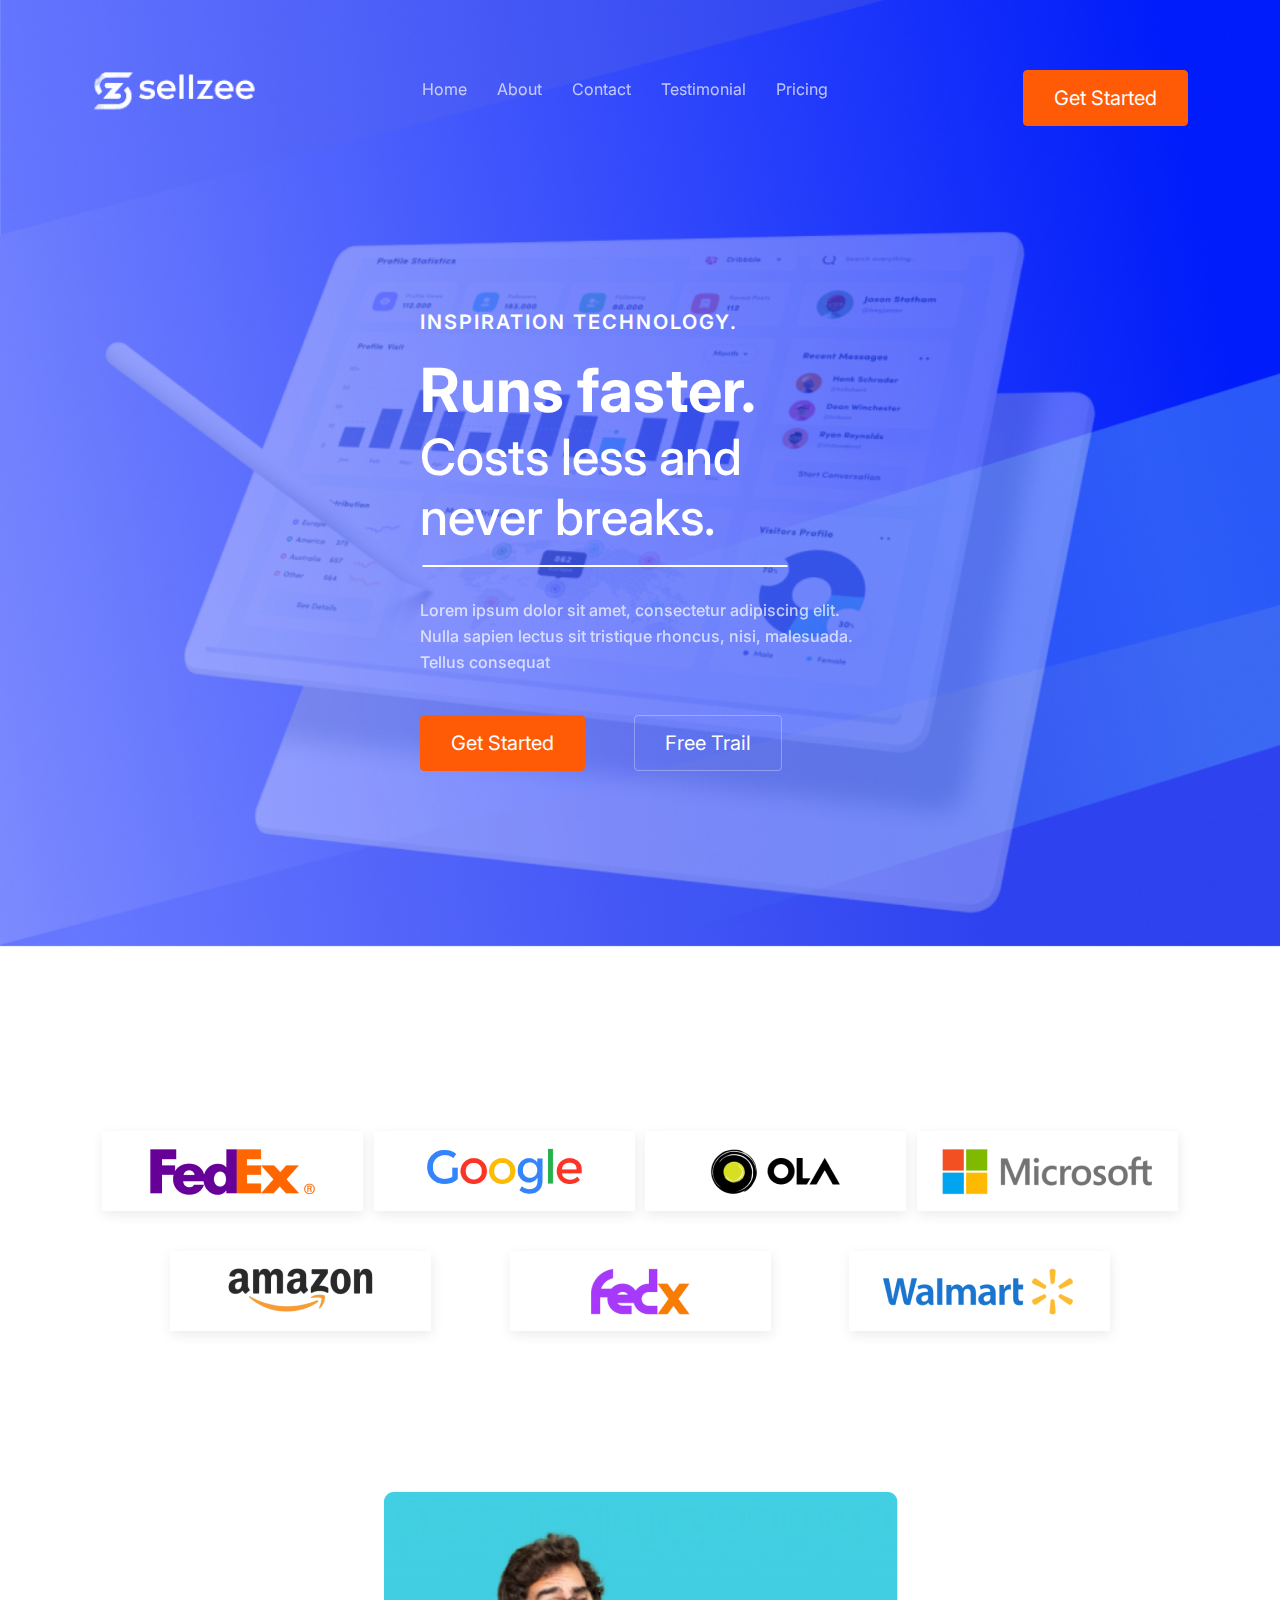
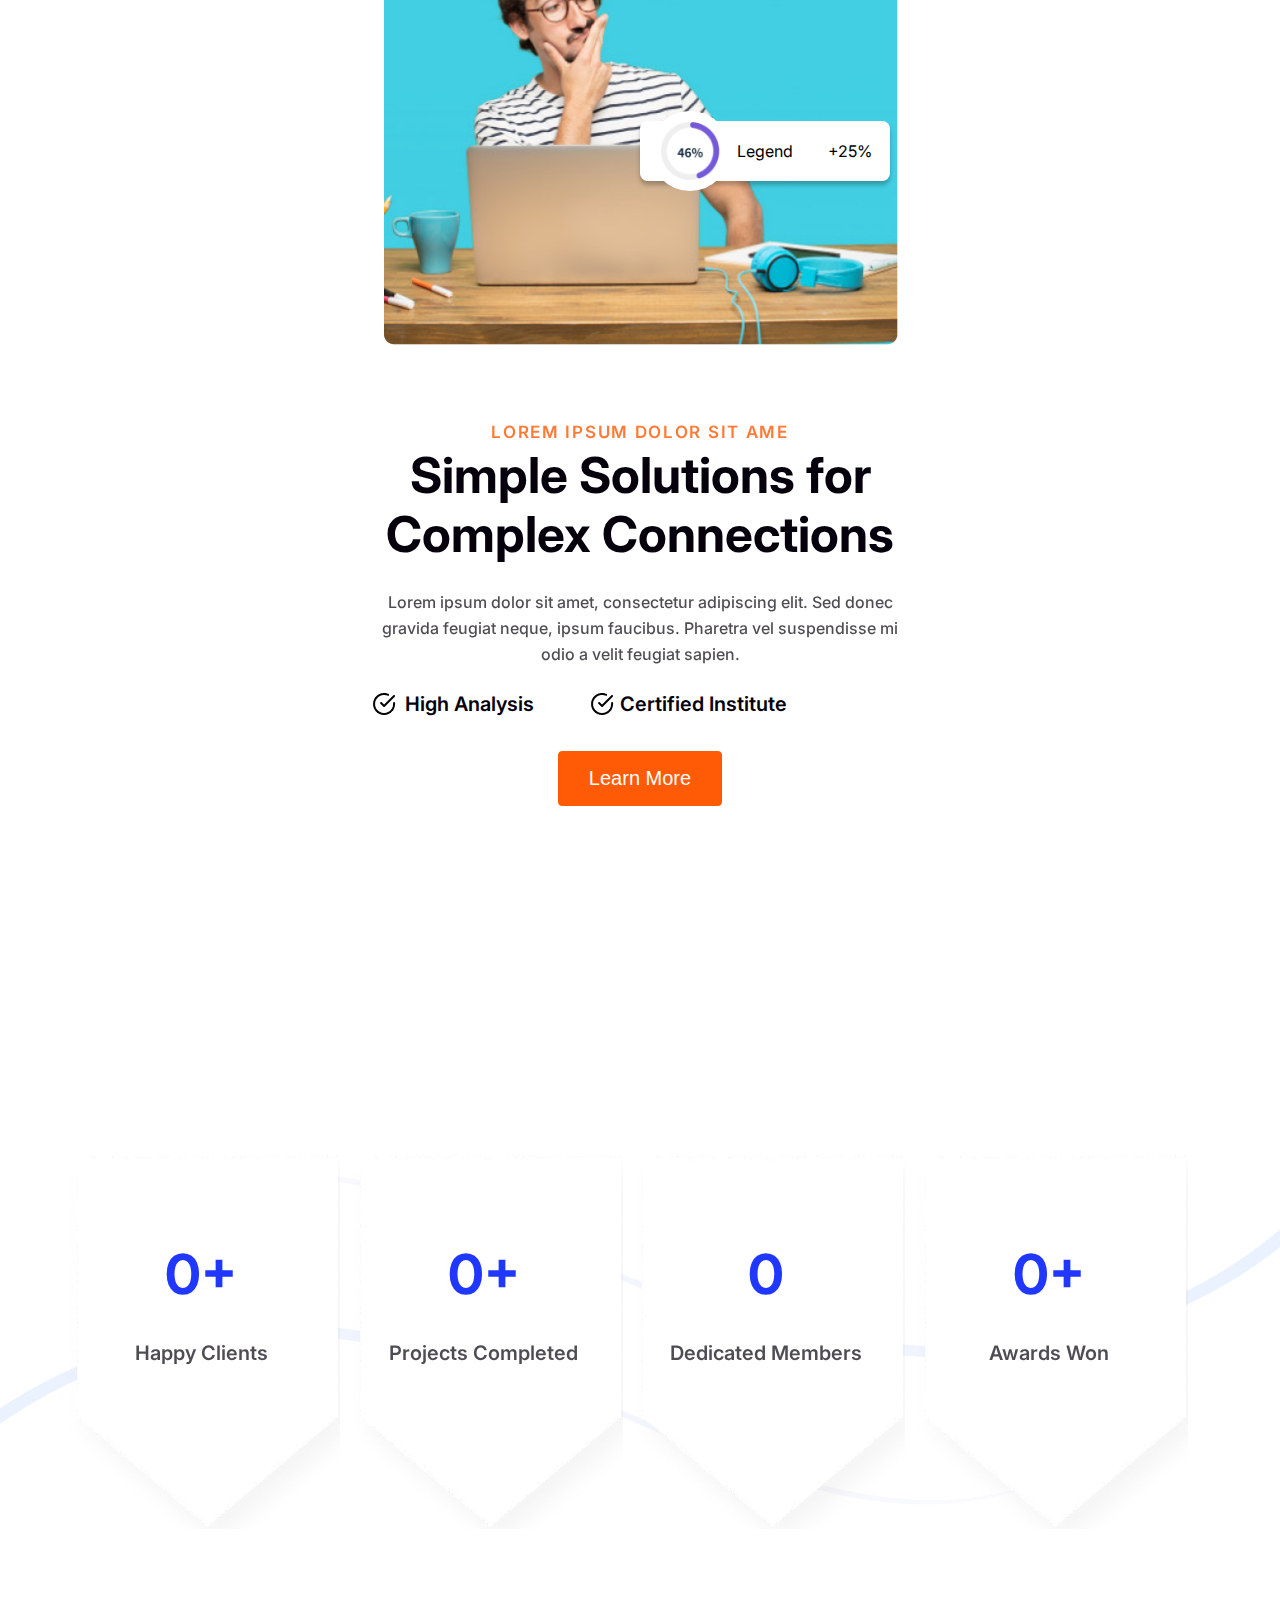
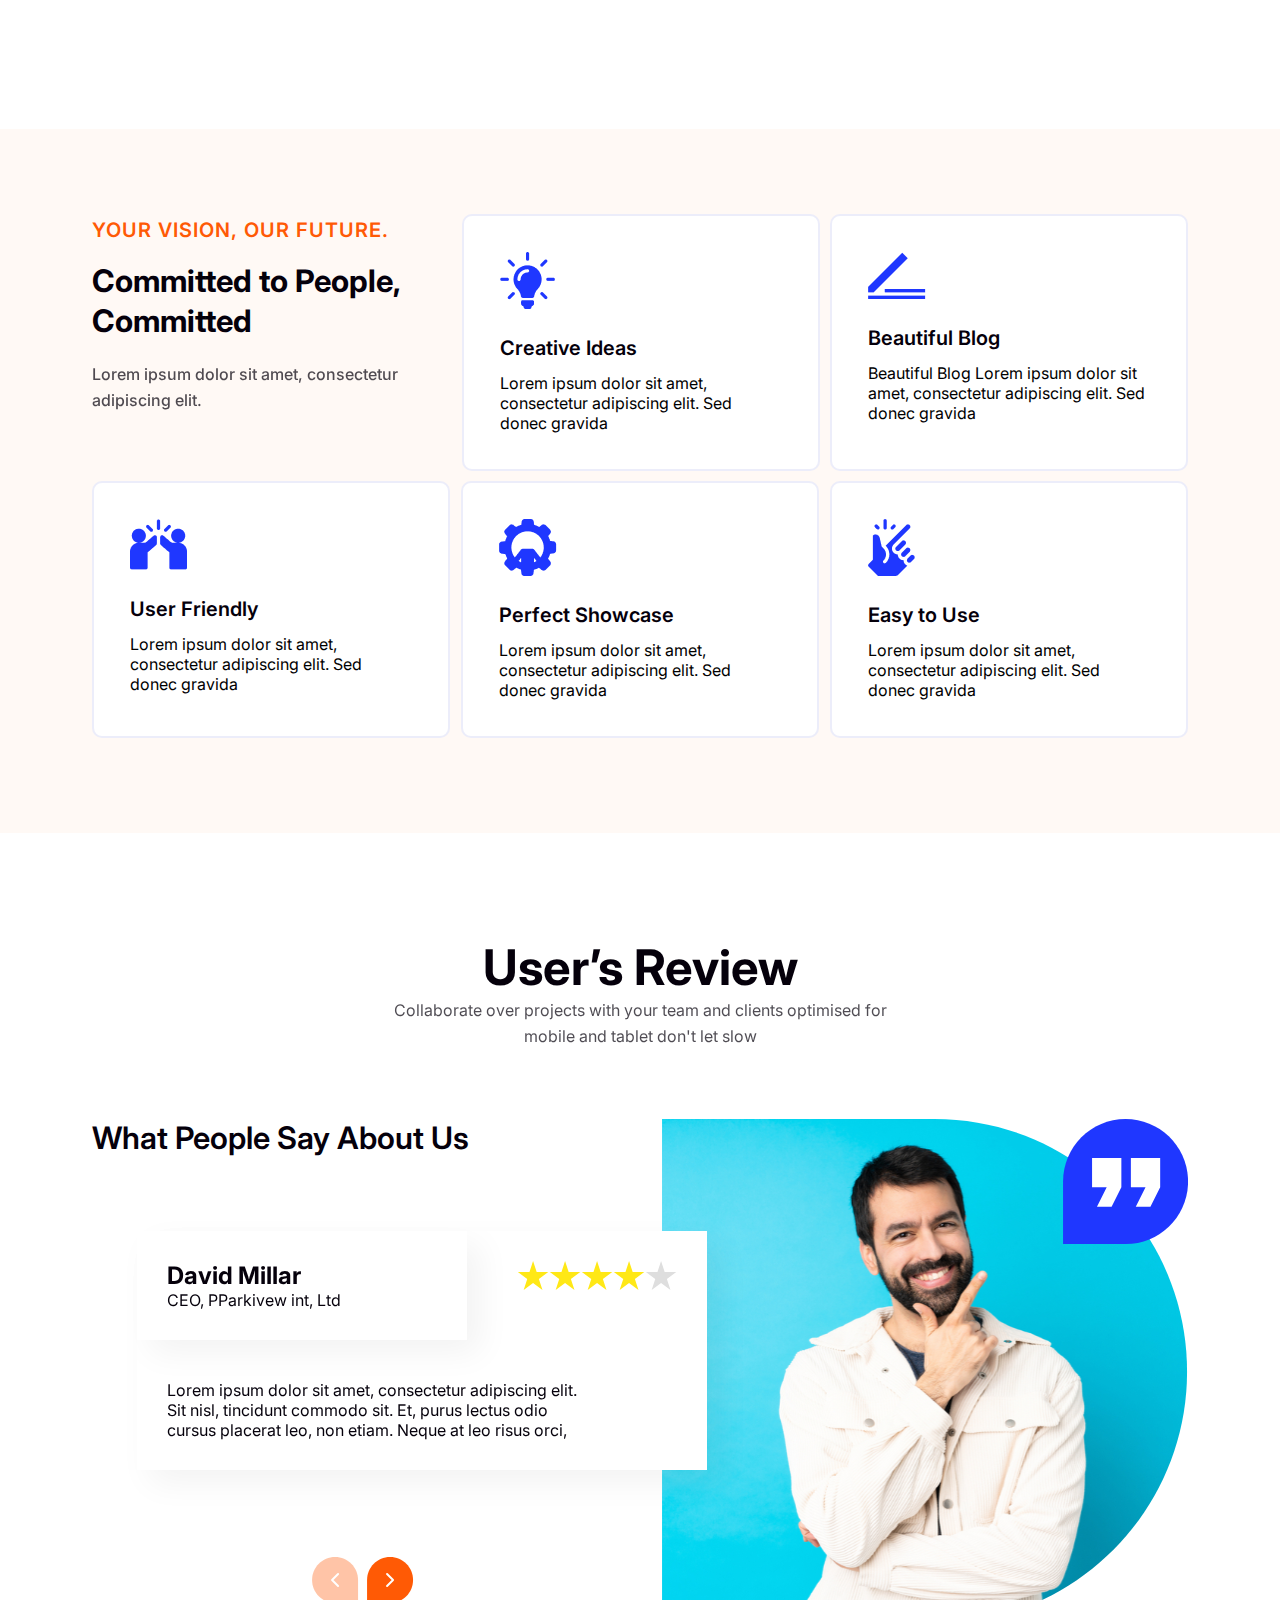
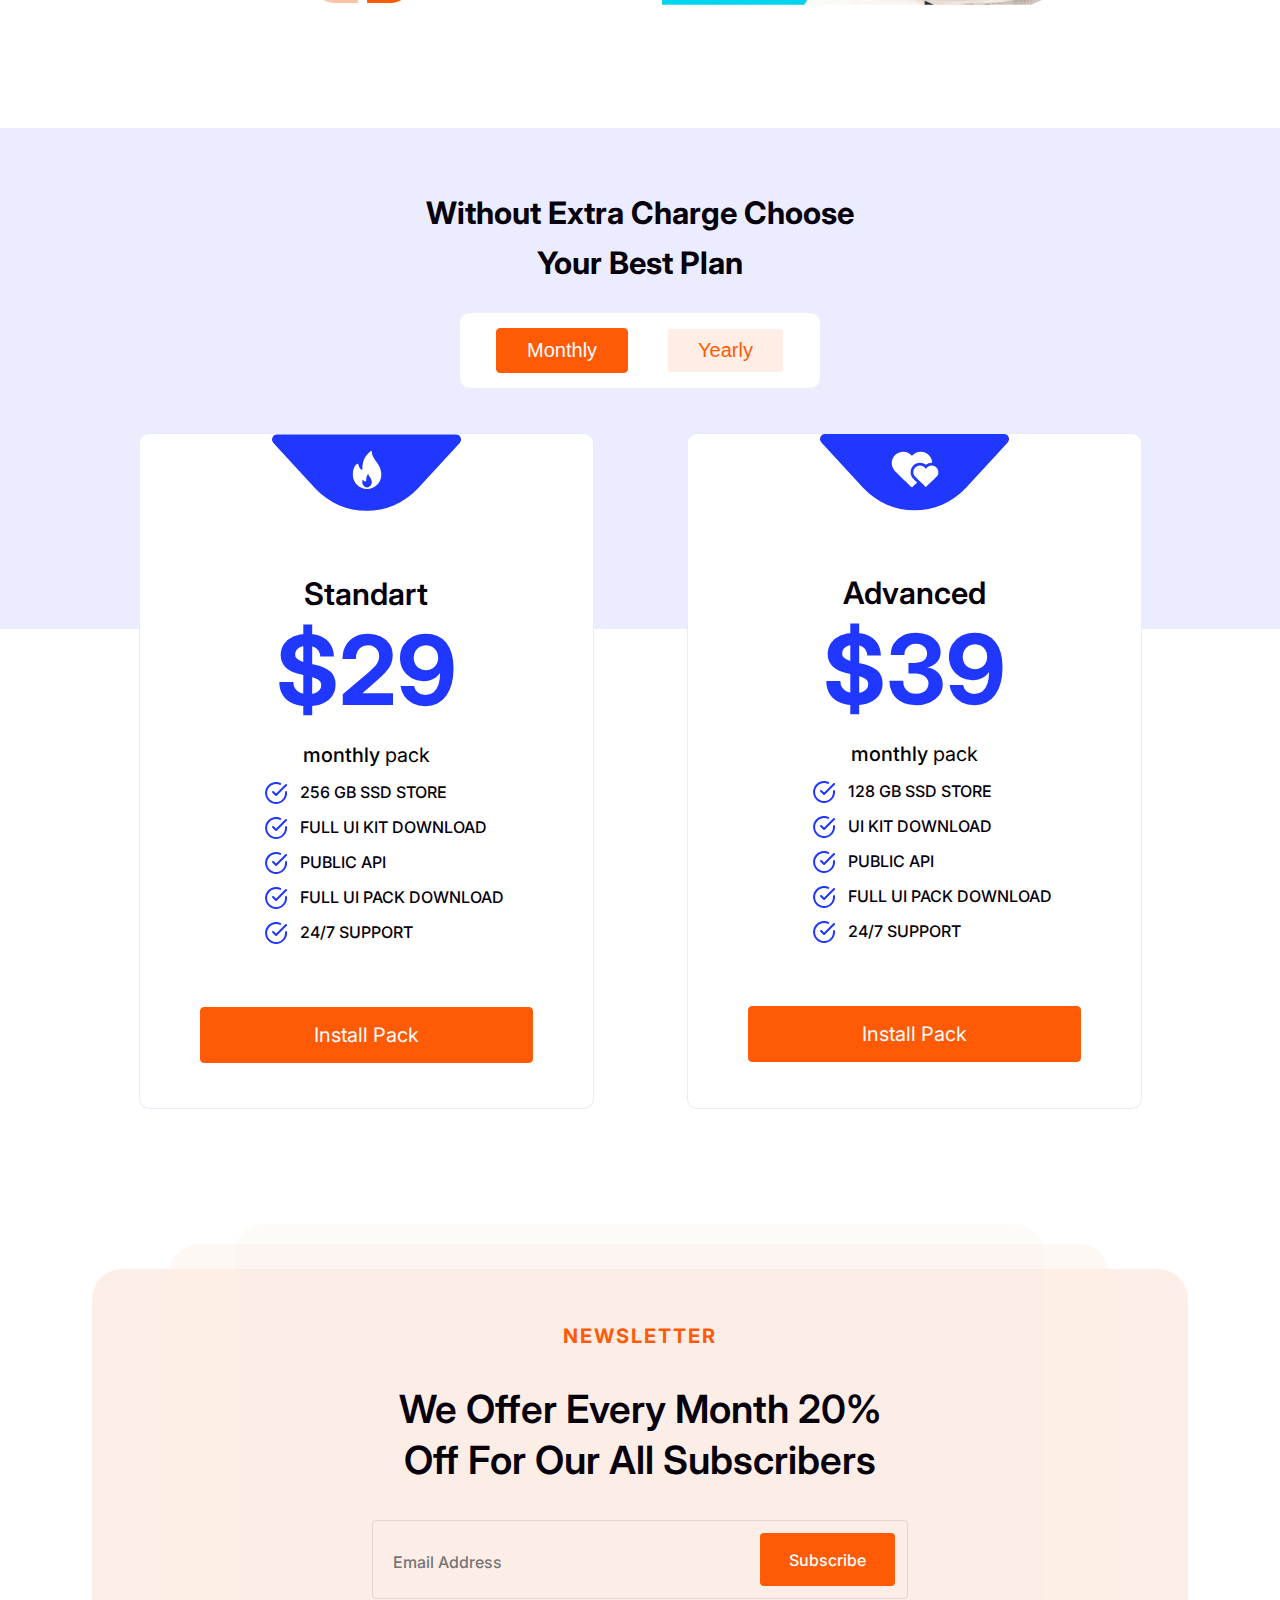
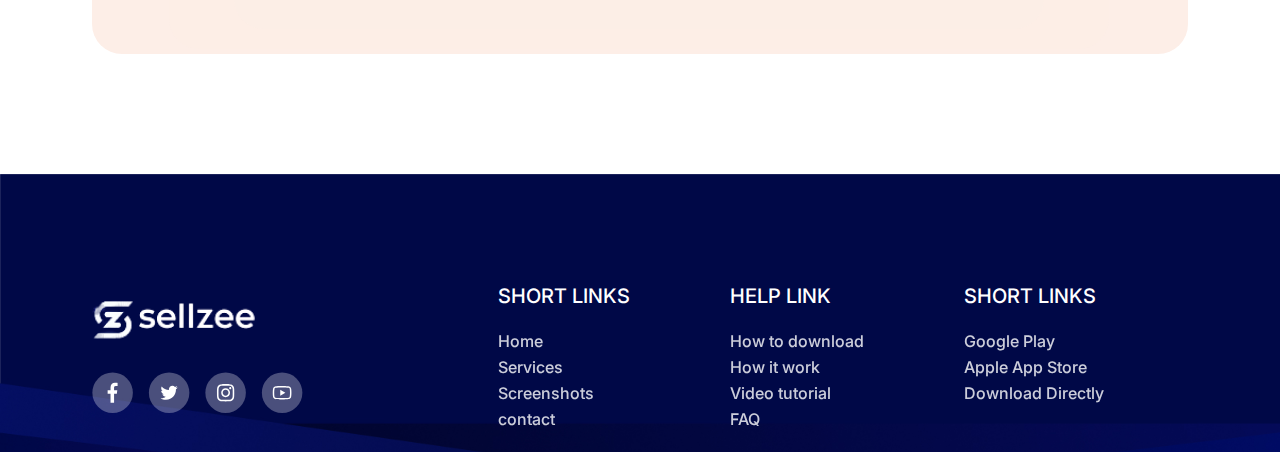
<file: index.html>
<!DOCTYPE html>
<html lang="en">
<head>
	<meta charset="UTF-8">
	<meta http-equiv="X-UA-Compatible" content="IE=edge">
	<meta name="viewport" content="width=device-width, initial-scale=1.0">
	<link rel="stylesheet" href="css/style.min.css">
	<link href="https://fonts.googleapis.com/css?family=Inter:100,200,300,regular,500,600,700,800,900" rel="stylesheet" />
	<link rel="icon" href="img/cards/showncase.png">
	<link rel="stylesheet" href="https://unpkg.com/swiper@8/swiper-bundle.min.css" />
	<title>Sellzee Technologies</title>
</head>

<body>
	<div class="page">
		<div class="container">
			<header class="header">
				<div class="header__offer">
					<div class="header__top">
						<div class="header__logo">
							<a href="#"><img src="img/logo.png" alt="Logo"></a>
						</div>
						<ul id="nav" class="header__nav">
							<li>
								<a href="#">Home</a>
							</li>
							<li>
								<a href="#">About</a>
							</li>
							<li>
								<a href="#">Contact</a>
							</li>
							<li>
								<a href="#">Testimonial</a>
							</li>
							<li>
								<a href="#">Pricing</a>
							</li>
						</ul>
						<button class="burger" id="burger" type="button" style="left: 85%;">
							<span>open nav</span>
						</button>
						<div class="header__btn btn">
							<a href="#">Get Started</a>
						</div>
					</div>
				</div>
			</header>
			<main class="main">
				<div class="main__content">
					<p class="main__heading heading">
						Inspiration Technology.
					</p>
					<h1 class="main__title">
						<span>Runs faster.</span>
						Costs less and never breaks.
					</h1>
					<div class="main__text">
						Lorem ipsum dolor sit amet, consectetur adipiscing elit. Nulla sapien lectus sit tristique rhoncus, nisi,
						malesuada. Tellus consequat
					</div>
					<a href="#" class="main__btn btn">Get Started</a>
					<a href="#" class="main__btn btn op">Free Trail</a>
				</div>
				<!-- main-content -->
				<div class="main__img">
					<img src="img/main-img.webp" alt="">
				</div>
			</main>
		</div>
	</div>

	<section class="partners">
		<div class="container">
			<ul class="partners__company">
				<li>
					<a href="#">
						<img src="img/partners/Fedex-H.png" alt="">
					</a>
				</li>
				<li>
					<a href="#">
						<img src="img/partners/google.png" alt="">
					</a>
				</li>
				<li>
					<a href="#">
						<img src="img/partners/ola.png" alt="">
					</a>
				</li>
				<li>
					<a href="#">
						<img src="img/partners/Microsoft.png" alt="">
					</a>
				</li>
				<li>
					<a href="#">
						<img src="img/partners/amazon.png" alt="">
					</a>
				</li>
				<li>
					<a href="#">
						<img src="img/partners/fedex.png" alt="">
					</a>
				</li>
				<li>
					<a href="#">
						<img src="img/partners/walmart.png" alt="">
					</a>
				</li>
			</ul>
		</div>
	</section>

	<section class="progress">
		<div class="container">
			<div class="progress__offer">
				<div class="progress__display">
					<img src="img/man_progress.png" alt="">
					<div class="progress__bar">
						<div class="progress__bar-content">
							<div class="progress__bar-img">
								<div class="progress__bar-img-rd">
									<img src="img/bar.png" alt="">
								</div>
							</div>
							<div class="progress__bar-word">Legend</div>
							<div class="progress__bar-receiving">+25%</div>
						</div>
					</div>
				</div>
				<div class="progress__content">
					<div class="progress__heading heading">
						<p>Lorem ipsum dolor sit ame</p>
					</div>
					<div class="progress__title">
						<h2>Simple Solutions for Complex Connections</h2>
					</div>
					<div class="progress__text">
						<p>Lorem ipsum dolor sit amet, consectetur adipiscing elit. Sed donec gravida feugiat neque, ipsum
							faucibus.
							Pharetra vel suspendisse mi odio a velit feugiat sapien.</p>
					</div>
					<div class="progress__icons">
						<div class="progress__item-first">High Analysis</div>
						<div class="progress__item-second">Certified Institute</div>
					</div>
					<div class="progress__btn">
						<button class="btn">Learn More</button>
					</div>
				</div>
			</div>
		</div>
	</section>

	<section class="achieve">
		<div class="container">
			<div class="achieve__content">
				<div class="achieve__card">
					<div class="achieve__number-block">
						<div data-max="50" class="achieve__number">0</div>
						<div class="achieve__number-plus">+</div>
					</div>
					<div class="achieve__text">Happy Clients</div>
				</div>
				<div class="achieve__card">
					<div class="achieve__number-block">
						<div data-max="550" class="achieve__number">0</div>
						<div class="achieve__number-plus">+</div>
					</div>
					<div class="achieve__text">Projects Completed</div>
				</div>
				<div class="achieve__card">
					<div data-max="250" class="achieve__number">0</div>
					<div class="achieve__text">Dedicated Members</div>
				</div>
				<div class="achieve__card">
					<div class="achieve__number-block">
						<div data-max="30" class="achieve__number">0</div>
						<div class="achieve__number-plus">+</div>
					</div>
					<div class="achieve__text">Awards Won</div>
				</div>
			</div>
		</div>
	</section>

	<section class="cards">
		<div class="container">
			<div class="cards__offer">
				<div class="cards__info">
					<div class="cards__info-heading">Your Vision, Our Future.</div>
					<div class="cards__info-title">Committed to People, Committed </div>
					<div class="cards__info-text">Lorem ipsum dolor sit amet, consectetur adipiscing elit.</div>
				</div>
				<div class="card__block">
					<div class="card__img">
						<img src="img/cards/idea.png" alt="">
					</div>
					<h2 class="card__title">Creative Ideas</h2>
					<div class="card__text">Lorem ipsum dolor sit amet, consectetur adipiscing elit. Sed donec gravida </div>
				</div>
				<div class="card__block">
					<div class="card__img">
						<img src="img/cards/pen.png" alt="">
					</div>
					<div class="card__title">Beautiful Blog</div>
					<div class="card__text">Beautiful Blog
						Lorem ipsum dolor sit amet, consectetur adipiscing elit. Sed donec gravida </div>
				</div>
				<div class="card__block">
					<div class="card__img">
						<img src="img/cards/friends.png" alt="">
					</div>
					<div class="card__title">User Friendly</div>
					<div class="card__text">Lorem ipsum dolor sit amet, consectetur adipiscing elit. Sed donec gravida </div>
				</div>
				<div class="card__block">
					<div class="card__img">
						<img src="img/cards/showncase.png" alt="">
					</div>
					<div class="card__title">Perfect Showcase</div>
					<div class="card__text">Lorem ipsum dolor sit amet, consectetur adipiscing elit. Sed donec gravida </div>
				</div>
				<div class="card__block">
					<div class="card__img">
						<img src="img/cards/using.png" alt="">
					</div>
					<div class="card__title">Easy to Use</div>
					<div class="card__text">Lorem ipsum dolor sit amet, consectetur adipiscing elit. Sed donec gravida </div>
				</div>
			</div>
		</div>
	</section>

	<section class="review">
		<div class="container">
			<div class="review__offer">
				<h3 class="review__title">User’s Review</h3>
				<div class="review__subtitle">Collaborate over projects with your team and clients optimised for mobile and
					tablet don't let slow</div>
				<div class="review__content">
					<div class="review__left">
						<h3 class="review__left-title">What People Say About Us</h3>

						<div class="block-slider swiper-container">
							<div class="block-slider__wrapper swiper-wrapper">

								<div class="block-slider__slide swiper-slide">
									<div class="block-slider__block">
										<div class="block-slider__man">
											<h2>David Millar</h2>
											<p>CEO, PParkivew int, Ltd</p>
										</div>
										<div class="block-slider__comment">
											<p>Lorem ipsum dolor sit amet, consectetur adipiscing elit. Sit
												nisl, tincidunt commodo sit. Et,
												purus lectus odio cursus placerat leo, non etiam. Neque at leo risus orci,</p>
											<div class="block-slider__comment-raiting">
												<img src="img/Star.svg" alt="">
												<img src="img/Star.svg" alt="">
												<img src="img/Star.svg" alt="">
												<img src="img/Star.svg" alt="">
												<img src="img/Star.svg" alt="" style="filter: grayscale(1);">
											</div>
										</div>
									</div>
								</div>

								<div class="block-slider__slide swiper-slide">
									<div class="block-slider__block">
										<div class="block-slider__man">
											<h2>Ethan Roberts</h2>
											<p>Back-end delevopment</p>
										</div>
										<div class="block-slider__comment">
											<p>Lorem ipsum dolor sit amet, consectetur adipiscing elit. Sit
												nisl, tincidunt commodo sit. Et,
												purus lectus odio cursus placerat leo, non etiam. Neque at leo risus orci,</p>
											<div class="block-slider__comment-raiting four-star">
												<img src="img/Star.svg" alt="">
												<img src="img/Star.svg" alt="">
												<img src="img/Star.svg" alt="">
												<img src="img/Star.svg" alt="">
												<img src="img/Star.svg" alt="">
											</div>
										</div>
									</div>
								</div>

								<div class="block-slider__slide swiper-slide">
									<div class="block-slider__block">
										<div class="block-slider__man">
											<h2>Andrew Jordan</h2>
											<p>CEO, PParkivew int, Ltd</p>
										</div>
										<div class="block-slider__comment">
											<p>Lorem ipsum dolor sit amet, consectetur adipiscing elit. Sit
												nisl, tincidunt commodo sit. Et,
												purus lectus odio cursus placerat leo, non etiam. Neque at leo risus orci,</p>
											<div class="block-slider__comment-raiting">
												<img src="img/Star.svg" alt="">
												<img src="img/Star.svg" alt="">
												<img src="img/Star.svg" alt="">
												<img src="img/Star.svg" alt="">
												<img src="img/Star.svg" alt="">
											</div>
										</div>
									</div>
								</div>

							</div>
							<div class="swiper-buttons">
								<div class="swiper-button-prev">
									<img src="img/prev.svg" alt="">
								</div>
								<div class="swiper-button-next">
									<img src="img/next.svg" alt="">
								</div>
							</div>

						</div>
					</div>

					<div class="review__right">
						<img class="review__img" src="img/review-man.svg" alt="">
					</div>
				</div>
			</div>
		</div>
	</section>

	<section class="price">
		<div class="container">
			<div class="price__title">
				Without Extra Charge Choose
				Your Best Plan
			</div>
			<div class="price__btns">
				<button class="btn sm">Monthly</button>
				<button class="btn sm change">Yearly</button>
			</div>
			<div class="price__cards">
				<div class="price__card standart">
					<div class="price__card-img">
						<img class="price__card-img" src="img/card-fire.svg" alt="">
					</div>
					<div class="price__card-title">Standart</div>
					<div class="price__card-price">$29</div>
					<div class="price__card-pack"><span>monthly</span> pack</div>
					<ul class="price__card-privileges">
						<li>256 GB SSD STORE</li>
						<li>FULL UI KIT DOWNLOAD</li>
						<li>PUBLIC API</li>
						<li>FULL UI PACK DOWNLOAD</li>
						<li>24/7 SUPPORT</li>
					</ul>
					<div class="price__card-btn btn db">Install Pack</div>
				</div>

				<div class="price__card advanced">
					<div class="price__card-img">
						<img class="price__card-img" src="img/card-hearth.svg" alt="">
					</div>
					<div class="price__card-title">Advanced</div>
					<div class="price__card-price">$39</div>
					<div class="price__card-pack"><span>monthly</span> pack</div>
					<ul class="price__card-privileges">
						<li>128 GB SSD STORE</li>
						<li>UI KIT DOWNLOAD</li>
						<li>PUBLIC API</li>
						<li>FULL UI PACK DOWNLOAD</li>
						<li>24/7 SUPPORT</li>
					</ul>
					<div class="price__card-btn btn db">Install Pack</div>
				</div>
			</div>
		</div>
	</section>

	<section class="newsletter">
		<div class="container">
			<div class="newsletter__content">
				<div class="newsletter__title">NEWSLETTER</div>
				<div class="newsletter__text">We Offer Every Month 20% Off
					For Our All Subscribers</div>
				<form action="/" class="newsletter__form">
					<input type="text" placeholder="Email Address">
					<input type="submit" value="Subscribe" class="btn">
					<!-- <button class="btn">Subscribe</button> -->
				</form>
			</div>
		</div>
	</section>

	<footer class="footer">
		<div class="container">
			<div class="footer__content">
				<div class="footer__social">
					<a href="#"><img class="header__logo" src="img/logo.png" alt=""></a>
					<ul class="footer__social-links">
						<li>
							<a href="#"><img src="img/social-networks/f.svg" alt=""></a>
						</li>
						<li>
							<a href="#"><img src="img/social-networks/tw.svg" alt=""></a>
						</li>
						<li>
							<a href="#"><img src="img/social-networks/inst.svg" alt=""></a>
						</li>
						<li>
							<a href="#"><img src="img/social-networks/yt.svg" alt=""></a>
						</li>
					</ul>
				</div>
				<div class="footer__links">
					<div class="footer__link">
						<h2 class="footer__title">SHORT LINKS</h2>
						<ul>
							<li><a href="#">Home</a></li>
							<li> <a href="#">Services</a></li>
							<li> <a href="#">Screenshots</a></li>
							<li><a href="#">contact</a></li>
						</ul>
					</div>
					<div class="footer__help">
						<h2 class="footer__title">HELP LINK</h2>
						<ul>
							<li> <a href="#">How to download</a></li>
							<li> <a href="#">How it work</a></li>
							<li> <a href="#">Video tutorial</a></li>
							<li> <a href="#">FAQ</a></li>
						</ul>
					</div>
					<div class="footer__download">
						<h2 class="footer__title">SHORT LINKS</h2>
						<ul>
							<li>
								<a href="#">Google Play</a>
							</li>
							<li>
								<a href="#">Apple App Store</a>
							</li>
							<li>
								<a href="#">Download Directly</a>
							</li>
						</ul>
					</div>
				</div>
			</div>
		</div>
	</footer>

	<script src="https://unpkg.com/swiper@8/swiper-bundle.min.js"></script>
	<script src="https://github.hubspot.com/odometer/odometer.js"></script>
	<script src="js/app.min.js"></script>

</body>

</html>
</file>
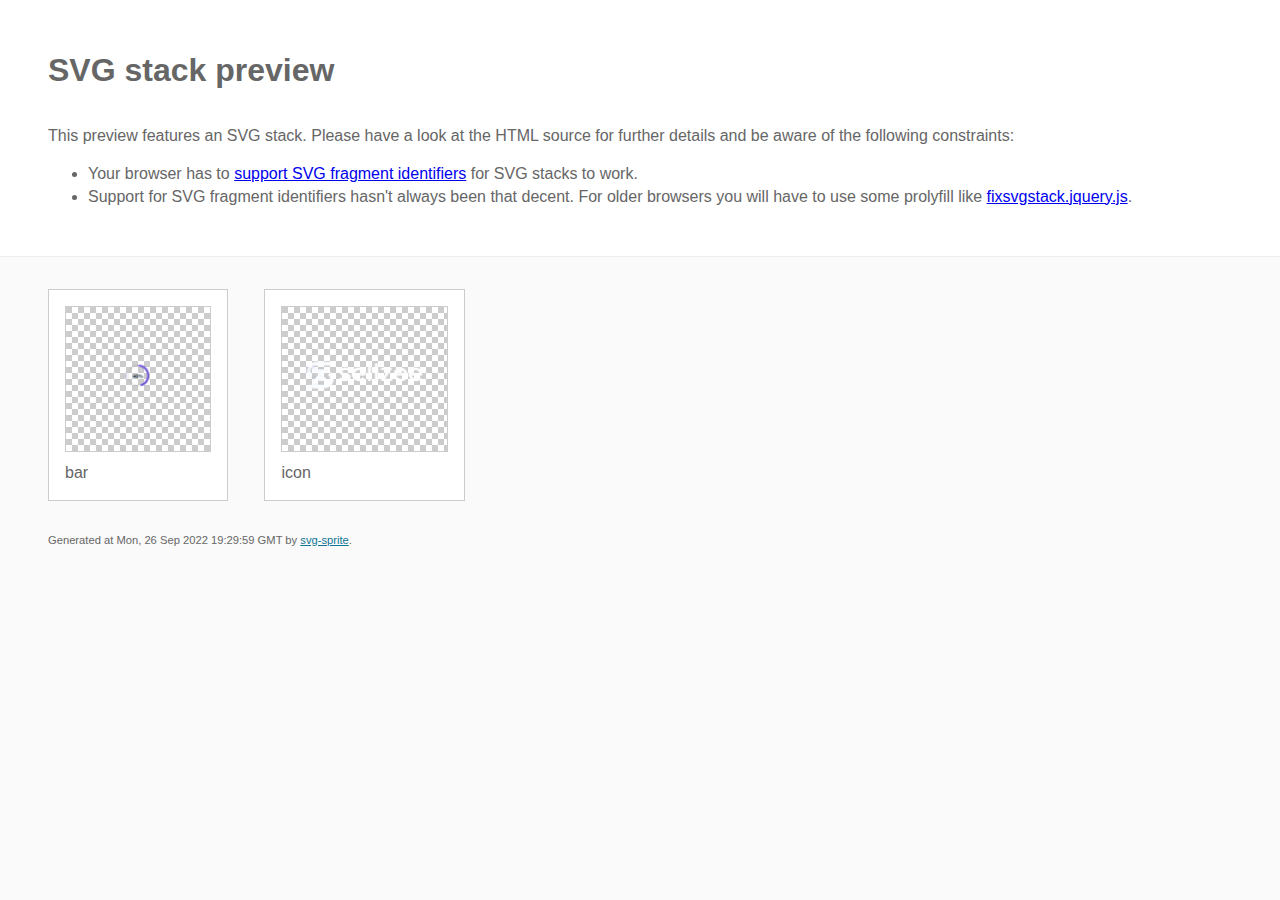
<file: img/stack/sprite.stack.html>
<!DOCTYPE html>
<html lang="en" xmlns="http://www.w3.org/1999/xhtml">
	<head>
		<meta charset="utf-8"/>
		<meta http-equiv="X-UA-Compatible" content="IE=Edge"/>
		<title>SVG stack preview | svg-sprite</title>
		<style>@charset "UTF-8";body{padding:0;margin:0;color:#666;background:#fafafa;font-family:Arial,Helvetica,sans-serif;font-size:1em;line-height:1.4}header{display:block;padding:3em 3em 2em 3em;background-color:#fff}header p{margin:2em 0 0 0}section{border-top:1px solid #eee;padding:2em 3em 0 3em}section ul{margin:0;padding:0}section li{display:inline;display:inline-block;background-color:#fff;position:relative;margin:0 2em 2em 0;vertical-align:top;border:1px solid #ccc;padding:1em 1em 3em 1em;cursor:default}.icon-box{margin:0;width:144px;height:144px;position:relative;background:#ccc url("[data-uri]") top left repeat;border:1px solid #ccc;display:table-cell;vertical-align:middle;text-align:center}.icon{display:inline;display:inline-block}h1{margin-top:0}h2{margin:0;padding:0;font-size:1em;font-weight:normal;white-space:nowrap;overflow:hidden;text-overflow:ellipsis;position:absolute;left:1em;right:1em;bottom:1em}footer{display:block;margin:0;padding:0 3em 3em 3em}footer p{margin:0;font-size:.7em}footer a{color:#0f7595;margin-left:0}</style>

<!--

Sprite shape dimensions
====================================================================================================
You will need to set the sprite shape dimensions via CSS when you use them as stack SVGs, otherwise
they would become a huge 100% in size. You may use the following dimension classes for doing so.
They might well be outsourced to an external stylesheet of course.

-->

<style type="text/css">
	.svg-bar-dims { width: 62px; height: 61px; }
	.svg-icon-dims { width: 165px; height: 44px; }
</style>

<!--
====================================================================================================
-->

	</head>
	<body>
		<header>
			<h1>SVG stack preview</h1>
			<p>This preview features an SVG stack. Please have a look at the HTML source for further details and be aware of the following constraints:</p>
			<ul>
				<li>Your browser has to <a href="http://caniuse.com/#feat=svg-fragment" target="_blank" rel="noopener noreferrer">support SVG fragment identifiers</a> for SVG stacks to work.</li>
				<li>Support for SVG fragment identifiers hasn't always been that decent. For older browsers you will have to use some prolyfill like <a href="https://github.com/preciousforever/SVG-Stacker/blob/master/fixsvgstack.jquery.js" target="_blank" rel="noopener noreferrer">fixsvgstack.jquery.js</a>.</li>
			</ul>
		</header>
		<section>

<!--

SVG stack
====================================================================================================
These SVG images make use of fragment identifiers (IDs) to reference certain portions of the
external sprite. By default, all shapes inside the sprite are hidden by CSS. The `:target` pseudo
selector is used to show the very shape that is referenced by the fragment identifier.

-->

			<ul>

				<li title="bar">
					<div class="icon-box">

						<!-- bar -->
						<img src="../icons/icons.svg#bar" class="svg-bar-dims" alt="bar"/>

					</div>
					<h2>bar</h2>
				</li>
				<li title="icon">
					<div class="icon-box">

						<!-- icon -->
						<img src="../icons/icons.svg#icon" class="svg-icon-dims" alt="icon"/>

					</div>
					<h2>icon</h2>
				</li>
			</ul>

<!--
====================================================================================================
-->

		</section>
		<footer>
			<p>Generated at Mon, 26 Sep 2022 19:29:59 GMT by <a href="https://github.com/svg-sprite/svg-sprite" target="_blank" rel="noopener noreferrer">svg-sprite</a>.</p>
		</footer>
	</body>
</html>
</file>
<file: css/style.min.css>
@charset "UTF-8";
.container {
  max-width: 1136px;
  padding: 20px;
  margin: 0 auto;
}
@media (max-width: 1199.98px) {
  .container {
    max-width: 1160px;
  }
}
@media (max-width: 991.98px) {
  .container {
    max-width: 970px;
  }
}
@media (max-width: 767.98px) {
  .container {
    max-width: 740px;
  }
}
@media (max-width: 479.98px) {
  .container {
    max-width: none;
  }
}

body {
  font-family: "Inter", sans-serif;
}

* {
  box-sizing: border-box;
  margin: 0;
  padding: 0;
}

ul,
li {
  list-style: none;
}

a {
  text-decoration: none;
  color: inherit;
}

.header__top {
  display: flex;
  justify-content: space-between;
  color: white;
  margin-bottom: 80px;
}
.header__logo {
  transition: transform 0.2s linear;
}
.header__logo:hover {
  transform: scale(1.05);
}
.header__nav {
  padding-top: 9px;
  display: flex;
}
.header__nav li {
  padding-right: 30px;
  opacity: 0.7;
  transition: opacity 0.35s linear;
}
.header__nav li:hover {
  opacity: 1;
}
.header__btn {
  cursor: pointer;
}
.header a {
  color: inherit;
  text-decoration: none;
}
.header ul,
.header li {
  list-style: none;
}

.btn {
  background: #ff5a05;
  border-radius: 4px;
  border: 1px solid #ff5a05;
  padding: 15px 30px;
  color: white;
  display: inline-block;
  font-size: 20px;
  text-decoration: none;
  cursor: pointer;
}
.btn:hover {
  -webkit-box-shadow: 0 0 4px #999;
  -moz-box-shadow: 0 0 4px #999;
  -o-box-shadow: 0 0 4px #999;
  box-shadow: 0 0 21px #999;
  text-shadow: 0 1px 2px #333;
}
.btn.sm {
  padding: 10px 30px;
}
.btn.db {
  display: block;
}
.btn.change {
  background: rgba(255, 90, 5, 0.1);
  color: #ff5a05;
  border: 1px solid white;
  transition: all 0.2s linear;
}
.btn.change:hover {
  background: #ff5a05;
  border: 1px solid #ff5a05;
  color: white;
}
.btn.op {
  background: transparent;
  border: 1px solid rgba(255, 255, 255, 0.3);
  border-radius: 4px;
  font-size: 20px;
  color: white;
}

.op {
  border: 1px solid white;
  background-color: #fff;
  font-size: 20px;
  overflow: hidden;
  outline: medium none;
  position: relative;
  text-decoration: none;
  z-index: 1;
}

.op:hover {
  -webkit-box-shadow: 0 0 4px #999;
  -moz-box-shadow: 0 0 4px #999;
  -o-box-shadow: 0 0 4px #999;
  box-shadow: 0 0 4px #999;
}

.op::after {
  background-color: #ff5a05;
  left: 50%;
  top: 50%;
  height: 0;
  width: 150%;
  transform: translateX(-50%) translateY(-50%) rotate(-25deg);
  position: absolute;
  content: "";
  transition: all 0.75s ease 0s;
  z-index: -1;
}

.op:hover::after {
  height: 450%;
  opacity: 1;
}

.op:hover,
.op:active {
  color: #fff;
  text-shadow: 0 1px 2px #333;
}

*::before,
*::after {
  box-sizing: border-box;
}

.main {
  display: flex;
  justify-content: space-between;
  padding-bottom: 70px;
}
.main__content {
  max-width: 440px;
  width: 100%;
}
.main__heading {
  margin-bottom: 15px;
  font-weight: 600;
  font-size: 20px;
  line-height: 32px;
  letter-spacing: 0.1em;
  text-transform: uppercase;
  color: white;
}
.main__title {
  margin-bottom: 30px;
  padding-bottom: 20px;
  font-weight: 500;
  font-size: 50px;
  color: #ffffff;
  position: relative;
  display: block;
}
.main__title::before {
  content: "";
  position: absolute;
  bottom: 0;
  left: 42%;
  transform-origin: center;
  transform: translateX(-50%);
  width: 365px;
  height: 2px;
  background-color: white;
}
.main__title span {
  font-weight: 700;
  font-size: 61px;
}
.main__text {
  margin-bottom: 40px;
  font-weight: 500;
  font-size: 16px;
  line-height: 26px;
  color: #ffffff;
  opacity: 0.7;
}
.main__btn {
  margin-right: 45px;
}
.main__btn.op {
  margin-bottom: -21px;
}
.main__img {
  margin-right: -150px;
  width: 100%;
}

.page {
  background-image: url(../img/main.jpg);
  background-repeat: no-repeat;
  -moz-background-size: 100%;
  /* Firefox 3.6+ */
  -webkit-background-size: 100%;
  /* Safari 3.1+ и Chrome 4.0+ */
  padding-top: 50px;
}

.partners {
  padding-top: 110px;
  padding-bottom: 120px;
  background-color: white;
}
.partners__company {
  display: flex;
  justify-content: space-evenly;
  align-items: center;
  flex-wrap: wrap;
}
.partners__company li {
  background: #ffffff;
  box-shadow: 1px 4px 12px rgba(0, 0, 0, 0.08);
  height: 80px;
  max-width: 261px;
  width: 100%;
  margin-top: 40px;
  transition: transform 0.2s linear;
}
.partners__company li:hover {
  transform: translateY(-10px);
}
.partners__company a {
  display: block;
  text-align: center;
}
.partners__company a img {
  padding: 17px 0;
}

.progress {
  background: white;
}
.progress__offer {
  display: flex;
  justify-content: space-between;
}
.progress__display {
  margin-left: -340px;
  position: relative;
}
.progress__display img {
  max-width: 515px;
  width: 100%;
}
.progress__content {
  max-width: 540px;
  width: 100%;
}
.progress__heading {
  color: #ff5a05;
  font-weight: 600;
  font-size: 17px;
  line-height: 27px;
  opacity: 0.8;
}
.progress__title {
  margin-bottom: 25px;
  font-weight: 700;
  font-size: 33px;
  line-height: 59px;
  color: #05000b;
}
.progress__text {
  margin-bottom: 25px;
  font-weight: 500;
  font-size: 16px;
  line-height: 26px;
  color: #05000b;
  opacity: 0.7;
}
.progress__icons {
  margin-bottom: 35px;
  margin-left: 35px;
  display: flex;
  position: relative;
  font-weight: 600;
  font-size: 20px;
  color: #05000b;
}
.progress__item-first:before {
  position: absolute;
  content: "";
  left: -33px;
  top: 0;
  width: 24px;
  height: 24px;
  background: url(../img/check-mark.png);
}
.progress__item-second {
  margin-left: 86px;
}
.progress__item-second:before {
  position: absolute;
  content: "";
  left: 185px;
  top: 0;
  width: 24px;
  height: 24px;
  background: url(../img/check-mark.png);
}
.progress__bar {
  background: #ffffff;
  border-radius: 7.69px;
  max-width: 250px;
  width: 100%;
  box-shadow: 0px 4px 4px rgba(0, 0, 0, 0.25);
  position: absolute;
  content: "";
  top: 230px;
  left: 420px;
}
.progress__bar-content {
  display: flex;
  justify-content: space-between;
  align-items: center;
  padding: 0 18px 0 24px;
  position: relative;
}
.progress__bar-img {
  height: 60px;
  width: 60%;
}
.progress__bar-img-rd {
  height: 80px;
  width: 80px;
  position: absolute;
  content: "";
  top: -10px;
  left: 10px;
  bottom: 0;
  border: 10px solid white;
  border-radius: 50%;
}
.progress__bar-word {
  padding-right: 35px;
}
.heading {
  font-weight: 600;
  letter-spacing: 0.1em;
  text-transform: uppercase;
}

.achieve {
  margin-top: 230px;
  margin-bottom: 180px;
  background-image: url(../img/number-bg.jpg);
  -moz-background-size: 100%;
  /* Firefox 3.6+ */
  -webkit-background-size: 100%;
  /* Safari 3.1+ и Chrome 4.0+ */
  -o-background-size: 100%;
  /* Opera 9.6+ */
}
.achieve__content {
  display: flex;
  justify-content: space-between;
}
.achieve__card {
  background-image: url(../img/card.webp);
  width: 278px;
  text-align: center;
  overflow: hidden;
  margin-left: -30px;
  cursor: pointer;
}
.achieve__number {
  padding-top: 95px;
  padding-bottom: 30px;
  font-weight: 700;
  font-size: 55px;
  line-height: 66px;
  color: #1f37ff;
}
.achieve__number-block {
  display: flex;
  justify-content: center;
  align-items: center;
  align-self: center;
}
.achieve__number-plus {
  font-weight: 700;
  font-size: 55px;
  color: #1f37ff;
  margin-top: 55px;
}
.achieve__text {
  padding-bottom: 160px;
  font-weight: 600;
  font-size: 20px;
  line-height: 32px;
  color: #05000b;
  opacity: 0.7;
}

.cards {
  padding-top: 65px;
  background: #fff9f5;
}
.cards__offer {
  margin-bottom: 75px;
  display: flex;
  justify-content: space-between;
  flex-wrap: wrap;
  gap: 10px;
}
.cards__info {
  max-width: 360px;
  width: 100%;
}
.cards__info-heading {
  font-weight: 600;
  font-size: 20px;
  line-height: 32px;
  letter-spacing: 0.05em;
  text-transform: uppercase;
  color: #ff5a05;
}
.cards__info-title {
  padding-top: 15px;
  padding-bottom: 20px;
  font-weight: 700;
  font-size: 31px;
  line-height: 40px;
  color: #05000b;
}
.cards__info-text {
  font-weight: 500;
  font-size: 16px;
  line-height: 26px;
  color: #05000b;
  opacity: 0.7;
}

.card__block {
  padding: 36px;
  max-width: 358px;
  width: 100%;
  background: #ffffff;
  border: 2px solid rgba(66, 82, 207, 0.1);
  border-radius: 10px;
  transition: all 0.35s linear;
  cursor: pointer;
}
.card__block:hover {
  background: #4252cf;
}
.card__block:hover .card__title {
  color: white;
}
.card__block:hover .card__text {
  color: white;
  opacity: 0.8;
}
.card__block:hover .card__img {
  -webkit-filter: grayscale(100) brightness(200);
  filter: grayscale(100) brightness(200);
}
.card__img {
  display: block;
}
.card__title {
  padding-bottom: 9px;
  padding-top: 19px;
  font-weight: 600;
  font-size: 20px;
  line-height: 32px;
  color: #05000b;
}
.review {
  overflow: hidden;
  margin-top: 85px;
  margin-bottom: 80px;
}
.review__offer {
  color: #05000b;
}
.review__title {
  text-align: center;
  font-weight: 700;
  font-size: 49px;
  line-height: 59px;
}
.review__subtitle {
  max-width: 494px;
  margin: 0 auto;
  width: 100%;
  text-align: center;
  font-weight: 400;
  font-size: 16px;
  line-height: 26px;
  text-align: center;
  opacity: 0.7;
}
.review__content {
  margin-top: 70px;
  display: flex;
  justify-content: space-between;
}
.review__left {
  min-width: 0;
  position: relative;
}
.review__left-title {
  font-weight: 600;
  font-size: 31px;
}
.review__right {
  position: relative;
}
.review__right::after {
  position: absolute;
  z-index: 1;
  content: "";
  right: 0;
  background: url(../img/review.svg);
  width: 125px;
  height: 125px;
}

.price {
  margin-bottom: 120px;
  padding-top: 40px;
  position: relative;
}
.price::before {
  content: "";
  position: absolute;
  top: 0;
  left: 0;
  width: 100%;
  height: 50%;
  background: #ebedff;
  z-index: -1;
}
.price__title {
  padding-bottom: 25px;
  max-width: 451px;
  width: 100%;
  margin: 0 auto;
  font-weight: 700;
  font-size: 31px;
  line-height: 50px;
  text-align: center;
  color: #05000b;
}
.price__btns {
  margin-bottom: 45px;
  max-width: 360px;
  width: 100%;
  margin: 0 auto;
  text-align: center;
  background: #ffffff;
  border-radius: 10px;
}
.price__btns button {
  margin: 15px 25px;
}
.price__btns button:first-child {
  margin-right: 10px;
}
.price__cards {
  padding-top: 45px;
  display: flex;
  justify-content: space-around;
}
.price__card {
  cursor: pointer;
  padding: 100px 60px 45px;
  text-align: center;
  max-width: 455px;
  width: 100%;
  border: 1px solid rgba(31, 55, 255, 0.1);
  border-radius: 10px;
  background: white;
}
.price__card-img {
  align-items: center;
  flex-direction: column;
  display: flex;
  text-align: center;
  margin-top: -50px;
  margin-bottom: 15px;
}
.price__card-title {
  font-weight: 600;
  font-size: 31px;
  color: #05000b;
}
.price__card-price {
  font-weight: 700;
  font-size: 96.3951px;
  color: #1f37ff;
}
.price__card-pack {
  padding: 15px 0;
  font-size: 20px;
  font-weight: 400;
}
.price__card-pack span {
  font-weight: 500;
}
.price__card-privileges {
  text-align: start;
  margin-bottom: 50px;
  font-weight: 500;
  font-size: 16px;
  color: #05000b;
}
.price__card-privileges li {
  margin-left: 100px;
  position: relative;
  padding-bottom: 15px;
}
.price__card-privileges li:before {
  position: absolute;
  content: "";
  left: -35px;
  top: 0;
  width: 22px;
  height: 22px;
  background-image: url(../img/check-price.svg);
}
.block-slider {
  position: relative;
}
.block-slider .swiper-slide:not(.swiper-slide-active) {
  transition: 300ms;
  opacity: 0;
}
.block-slider__block {
  max-width: 655px;
  width: 100%;
  position: relative;
  right: -45px;
  z-index: 10;
  background: #ffffff;
  box-shadow: 13px 13px 31px rgba(0, 0, 0, 0.05);
}
.block-slider__man {
  margin-top: 75px;
  max-width: 330px;
  width: 100%;
  padding: 30px 110px 30px 30px;
  background: #ffffff;
  box-shadow: 13px 13px 31px rgba(0, 0, 0, 0.05);
}
.block-slider__comment {
  padding: 40px 110px 30px 30px;
}
.block-slider__comment p {
  max-width: 515px;
  width: 100%;
}
.block-slider__comment-raiting {
  display: flex;
  justify-content: flex-end;
  position: absolute;
  content: "";
  top: 30px;
  right: 30px;
}

.block-slider .swiper-button-prev {
  margin-left: -65px;
}
.block-slider .swiper-button-prev::after {
  display: none;
}

.block-slider .swiper-button-next {
  left: 80%;
}
.block-slider .swiper-button-next::after {
  display: none;
}

.swiper-buttons {
  position: absolute;
  bottom: -35%;
  left: 50%;
}

.newsletter {
  margin-bottom: 100px;
}
.newsletter__content {
  max-width: 1200px;
  width: 100%;
  padding: 55px 280px 55px 280px;
  background: #fdeee7;
  border-radius: 30px;
  text-align: center;
  position: relative;
  z-index: 100;
}
.newsletter__content::before {
  position: absolute;
  content: "";
  top: -25px;
  left: 7%;
  background: #fdeee7;
  opacity: 0.4;
  border-radius: 30px;
  max-width: 940px;
  width: 100%;
  height: 405px;
  z-index: -2;
}
.newsletter__content::after {
  position: absolute;
  content: "";
  top: -45px;
  left: 13%;
  background: #fdeee7;
  opacity: 0.3;
  border-radius: 30px;
  max-width: 810px;
  width: 100%;
  height: 405px;
  z-index: -2;
}
.newsletter__title {
  font-weight: 700;
  font-size: 20px;
  letter-spacing: 0.1em;
  color: #ff5a05;
}
.newsletter__text {
  margin: 35px 0;
  font-weight: 600;
  line-height: 51px;
  font-size: 39px;
  color: #05000b;
}
.newsletter__text::first-letter {
  text-transform: capitalize !important;
}
.newsletter__form {
  min-height: 77px;
  display: flex;
  justify-content: space-between;
  border: 1px solid rgba(5, 0, 11, 0.1);
  border-radius: 4px;
}
.newsletter__form input {
  max-width: 560px;
  width: 100%;
  outline: none;
  background: transparent;
  -webkit-appearance: none;
  padding: 25px 0 20px 20px;
  font-size: 16px;
  font-weight: 500;
  font-family: inherit;
  color: #a6a6a6;
  border: none;
}
.newsletter__form input[type=submit] {
  padding: 12px 12px;
  margin: 12px;
  width: 185px;
  /* Ширина кнопки */
  height: 53px;
  /* Высота кнопки */
  border: none;
  /* Убираем рамку */
  background: #ff5a05;
  /* Параметры фона */
  color: white;
}

.footer {
  background: url(../img/footer.jpg);
  -moz-background-size: 100%;
  /* Firefox 3.6+ */
  -webkit-background-size: 100%;
  /* Safari 3.1+ и Chrome 4.0+ */
  -o-background-size: 100%;
  /* Opera 9.6+ */
  background-size: cover;
  /* Современные браузеры */
  background-repeat: no-repeat;
}
.footer__content {
  margin-top: 90px;
  display: flex;
  align-items: center;
  color: white;
}
.footer__links {
  display: flex;
  justify-content: space-between;
}
.footer__social {
  margin-right: 180px;
}
.footer__social-links {
  margin-top: 25px;
  display: flex;
}
.footer__social-links li {
  margin-right: 15px;
}
.footer__link li {
  line-height: 26px;
  font-weight: 500;
  font-size: 16px;
  opacity: 0.8;
}
.footer__links {
  display: flex;
  justify-content: space-between;
  gap: 100px;
}
.footer__title {
  margin-bottom: 20px;
  font-weight: 500;
  font-size: 20px;
}
.footer__help li {
  line-height: 26px;
  font-weight: 500;
  font-size: 16px;
  opacity: 0.8;
}
.footer__download ul {
  display: flex;
  flex-direction: column;
}
.footer__download li {
  line-height: 26px;
  font-weight: 500;
  font-size: 16px;
  opacity: 0.8;
}

.burger {
  display: none;
}

@media (max-width: 1799.98px) {
  .progress__bar {
    left: 50%;
  }

  .progress__display {
    margin-left: 0;
  }

  .progress__offer {
    flex-direction: column;
    text-align: center;
  }

  .progress__content {
    margin: 70px auto;
  }
}
@media (max-width: 1399.98px) {
  .main {
    flex-direction: column;
    position: relative;
  }
  .main::before {
    position: absolute;
    width: 100%;
    height: 100%;
    content: "";
    background: url(../img/main-img.png);
    opacity: 0.3;
    background-size: contain;
    background-repeat: no-repeat;
  }

  .main__content {
    margin-bottom: 100px;
    z-index: 15;
    margin: 100px auto;
  }

  .main__img {
    display: none;
  }
}
@keyframes ani {
  0% {
    transform: translateX(150%);
  }
  100% {
    transform: translateY(0);
  }
}
@media (max-width: 1199.98px) {
  #nav {
    width: 100%;
    position: absolute;
    top: 70px;
    transform: translateX(150%);
    animation: ani 1s forwards;
  }
  #nav li {
    background-color: #c24100;
    border: 1px solid white;
    margin: 2px 0;
    padding: 10px 10px 10px 35px;
  }

  .header__nav {
    display: none;
  }

  .newsletter__content::before {
    left: 0;
  }
  .newsletter__content::after {
    left: 0;
  }

  .review__content {
    flex-direction: column-reverse;
    align-items: center;
  }

  .review__left {
    width: 100%;
    margin-bottom: 150px;
  }

  .achieve {
    -webkit-background-size: auto;
  }

  .achieve__content {
    display: grid;
    grid-template-columns: repeat(2, 1fr);
    gap: 10px;
  }

  .achieve__card {
    justify-self: center;
  }

  .cards__offer {
    justify-content: center;
  }

  .partners__company li {
    margin-right: 20px;
  }

  .main__content {
    text-align: center;
  }

  .main__title::before {
    left: 50%;
  }

  .header__top {
    flex-direction: column;
  }

  .header__btn {
    margin-top: 10px;
    max-width: 173px;
    width: 100%;
  }

  .header__offer {
    position: relative;
  }

  .burger > .header__nav {
    display: block;
  }

  .burger {
    left: 95%;
    top: 48px;
    display: block;
    width: 3rem;
    height: 2rem;
    background: none;
    border: none;
    padding: 0;
    font-size: 0;
    color: transparent;
    position: absolute;
    top: 50%;
    left: 50%;
    transform: translateY(-50%);
  }
  .burger:before, .burger::after,
.burger span {
    display: block;
    width: 100%;
    height: 2px;
    background-color: white;
    left: 0;
    position: absolute;
  }
  .burger:before {
    top: 0;
  }
  .burger::after {
    bottom: 0;
  }
  .burger:before, .burger::after {
    content: "";
  }
  .burger span {
    top: 50%;
    transform: translateY(-50%);
    transition: opacity 0.2 linear;
  }
  .burger.active span {
    opacity: 0;
  }
  .burger.active:before, .burger.active::after {
    top: 50%;
  }
  .burger.active:before {
    transform: rotate(45deg);
  }
  .burger.active:after {
    transform: rotate(-45deg);
  }

  .header__btn {
    display: inline;
  }
}
@media (max-width: 991.98px) {
  .footer__social {
    margin-right: 0;
    margin-bottom: 65px;
  }

  .footer__links {
    flex-direction: column;
    gap: 50px;
  }

  .footer__social-links {
    justify-content: center;
  }

  .footer__content {
    margin-top: 0;
    display: block;
    text-align: center;
  }

  .newsletter__content {
    padding: 50px;
  }

  .price__cards {
    flex-direction: column;
    align-items: center;
  }

  .price__card.standart {
    margin-bottom: 30px;
  }

  .progress__bar {
    left: 35px;
  }

  .achieve {
    margin-top: 130px;
  }

  .progress__title {
    margin-top: 20px;
    line-height: 40px;
    font-size: 20px;
  }

  .partners__company li {
    margin-right: 20px;
  }
}
@media (max-width: 767.98px) {
  .block-slider__block {
    right: 0;
  }
}
@media (max-width: 599.98px) {
  .block-slider__comment-raiting {
    left: 25px;
    top: 115px;
    justify-content: flex-start;
  }

  .review__img {
    width: 80%;
  }

  .swiper-buttons {
    bottom: -10%;
  }

  .newsletter__text {
    line-height: 38px;
    font-size: 22px;
  }

  .achieve__content {
    grid-template-columns: repeat(1, 1fr);
  }
}
@media (max-width: 479.98px) {
  .cards__info-title {
    font-size: 25px;
    line-height: 24px;
  }

  .main__title::before {
    width: 320px;
  }

  .block-slider__comment-raiting {
    top: 100px;
  }

  .block-slider__man h2 {
    font-size: 16px;
  }
  .block-slider__man p {
    font-size: 12px;
  }

  .review__left-title {
    font-size: 25px;
  }

  .block-slider__man {
    margin-top: 35px;
  }

  .block-slider__comment p {
    font-size: 12px;
  }

  .price__btns button {
    margin: 10px 5px;
  }

  .newsletter__form {
    display: block;
  }
  .newsletter__form.btn {
    margin: 0;
  }

  .newsletter__content {
    padding: 25px;
  }

  .price__card-privileges {
    margin-bottom: 15px;
    margin-top: 15px;
  }
  .price__card-privileges li {
    font-size: 12px;
    margin-left: 100px;
    margin: 0 auto;
  }

  .price__card-btn {
    font-size: 17px;
  }

  .price__card-price {
    font-size: 75px;
  }

  .progress__icons {
    align-items: self-start;
    flex-direction: column;
  }

  .progress__item-second {
    margin-left: 0;
    margin-top: 5px;
  }
  .progress__item-second::before {
    top: 30px;
    left: -33px;
  }

  .main__title {
    font-size: 37px;
    display: block;
  }
  .main__title span {
    font-size: 48px;
  }

  .main__btn {
    margin-bottom: 10px;
    margin-right: 0;
  }
}
@media (max-width: 319.98px) {
  .price__btns button:first-child {
    margin-right: 0px;
  }
}
.burger {
  width: 3rem;
  height: 2rem;
  background: none;
  border: none;
  padding: 0;
  font-size: 0;
  color: transparent;
  position: relative;
  top: 50%;
  left: 1.5rem;
  transform: translateY(-50%);
}
.burger:before, .burger::after,
.burger span {
  display: block;
  width: 100%;
  height: 2px;
  background-color: white;
  left: 0;
  position: absolute;
}
.burger:before {
  top: 0;
}
.burger::after {
  bottom: 0;
}
.burger:before, .burger::after {
  content: "";
  transition: transform 0.2s linear;
}
.burger span {
  top: 50%;
  transform: translateY(-50%);
  transition: opacity 0.2 linear;
}
.burger.show-sidebar span {
  opacity: 0;
}
.burger.show-sidebar:before, .burger.show-sidebar::after {
  top: 50%;
}
.burger.show-sidebar:before {
  transform: rotate(45deg);
}
.burger.show-sidebar:after {
  transform: rotate(-45deg);
}
</file>
